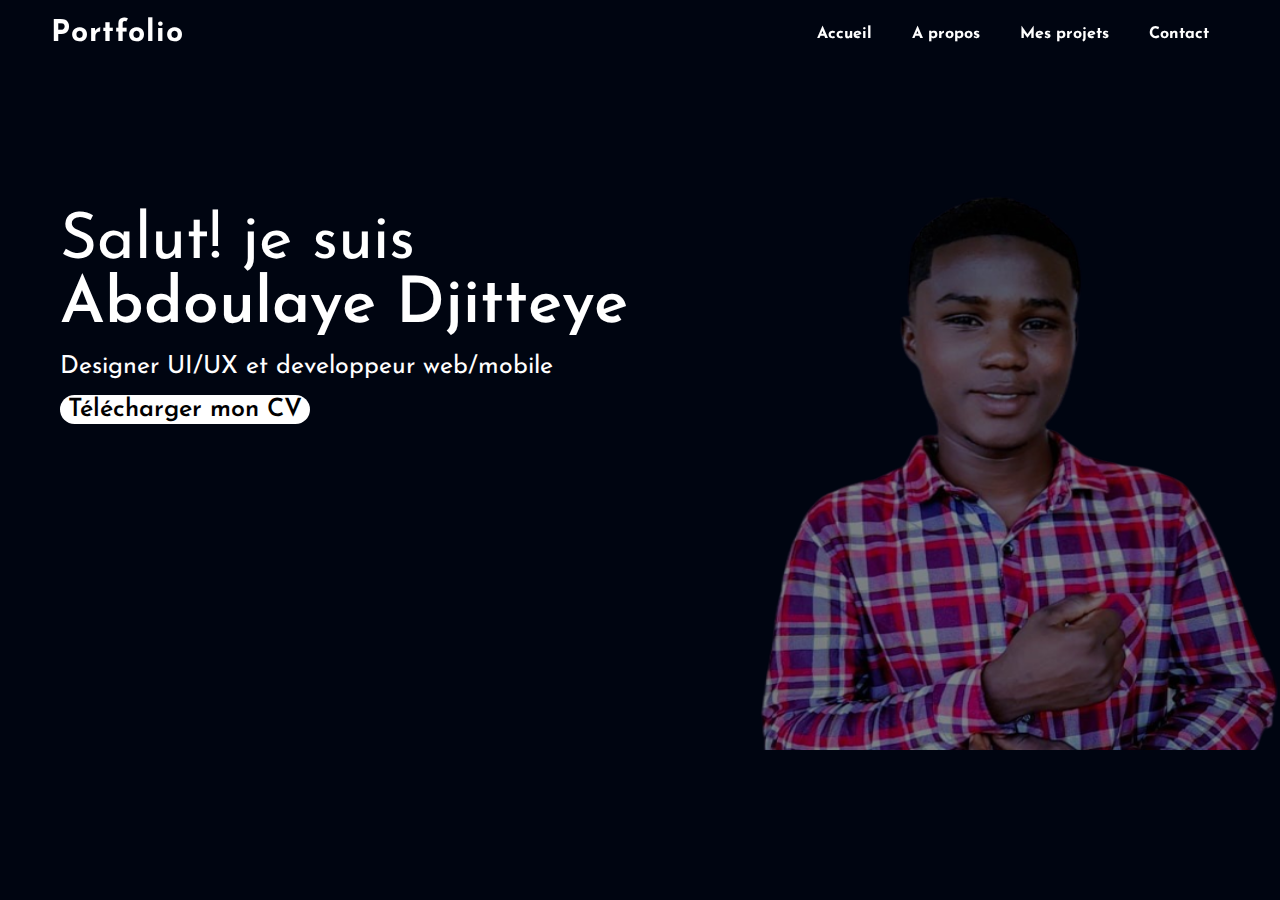
<file: index.html>
<!DOCTYPE html>
<html lang="fr">
<head>
    <meta charset="UTF-8">
    <meta http-equiv="X-UA-Compatible" content="IE=edge">
    <meta name="viewport" content="width=device-width, initial-scale=1.0">
    <title>Document</title>
    <link rel="stylesheet" href="style.css">
    <link rel="stylesheet"
  href="https://unpkg.com/boxicons@latest/css/boxicons.min.css">
  <link rel="preconnect" href="https://fonts.googleapis.com">
<link rel="preconnect" href="https://fonts.gstatic.com" crossorigin>
<link href="https://fonts.googleapis.com/css2?family=Josefin+Sans:wght@200famille=Josefin+Sans:wght@200;300;400;500;600;700&=swap" rel="stylesheet">

</head>
<body>
    <header>
       
       
        <a href="#" class="logo">Portfolio</a>
    <div>
        <ul class="nav-bar">
            <li><a href="index.html">Accueil</a></li>
            <li><a href="propos.html">A propos</a></li>
            <li><a href="projets.html">Mes projets</a></li>
            <li><a href="Contact.html">Contact </a></li>
        </ul>
    </div>
        <img src="menu.png" alt="menu" class="menu">
    </header>
    <div class="container">
        <div class="left">
            <h1>Salut! je suis</h1>
            <h2>Abdoulaye Djitteye</h2><br>
            <p>Designer UI/UX et developpeur web/mobile</p><br>
            <a href="mon cv.pdf" class="btn">Télécharger mon CV</a>
   
        </div>
        <div class="right">
            <img src="snap.png" alt="ma photo de profil">
         
        </div>
    </div>

    <script>
        const menu = document.querySelector(".menu")
        const navbar = document.querySelector(".nav-bar")
 
        menu.addEventListener('click',()=>{
        navbar .classList.toggle('mobile-menu')
        })
</script>
</body>
</html>
</file>
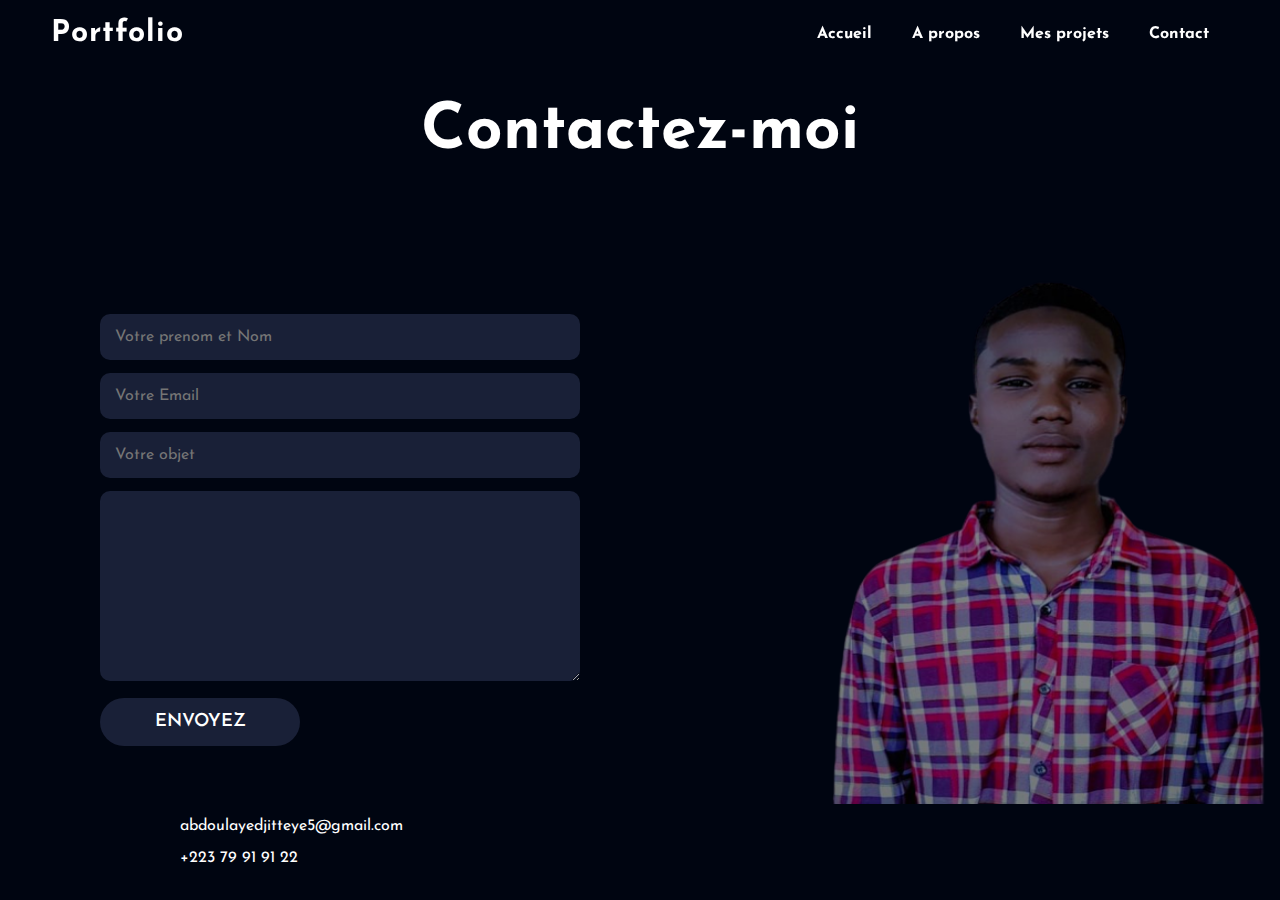
<file: Contact.html>
<!DOCTYPE html>
<html lang="fr">
<head>
    <meta charset="UTF-8">
    <meta http-equiv="X-UA-Compatible" content="IE=edge">
    <meta name="viewport" content="width=device-width, initial-scale=1.0">
    <title>Document</title>
    <link rel="stylesheet" href="style.css">
    <link rel="stylesheet"
  href="https://unpkg.com/boxicons@latest/css/boxicons.min.css">
  <link rel="preconnect" href="https://fonts.googleapis.com">
<link rel="preconnect" href="https://fonts.gstatic.com" crossorigin>
<link href="https://fonts.googleapis.com/css2?family=Josefin+Sans:wght@200famille=Josefin+Sans:wght@200;300;400;500;600;700&=swap" rel="stylesheet">
<link rel="stylesheet" href="https://cdnjs.cloudflare.com/ajax/libs/font-awesome/6.2.1/css/all.min.css" integrity="sha512-MV7K8+y+gLIBoVD59lQIYicR65iaqukzvf/nwasF0nqhPay5w/9lJmVM2hMDcnK1OnMGCdVK+iQrJ7lzPJQd1w==" crossorigin="anonymous" referrerpolicy="no-referrer">
</head>
<body>
    <header>
        <a href="#" class="logo">Portfolio</a>
        <div>
        <ul class="nav-bar">
            <li><a href="index.html">Accueil</a></li>
            <li><a href="propos.html">A propos</a></li>
            <li><a href="projets.html">Mes projets</a></li>
            <li><a href="Contact.html">Contact </a></li>
        </ul>
        </div>
        <img src="menu.png" alt="menu" class="menu">
    </header>
    <div class="contact-titre"><h1>Contactez-moi</h1></div>
    <div id="contact">
       
        <div class="contact-form">
                
            <form>
                <input type="text" placeholder="Votre prenom et Nom" required>
                <input type="email" placeholder="Votre Email" required>
                <input type="text" placeholder="Votre objet" required>
                <textarea cols="30" rows="10" placeholder="Votre Message" required> 
                </textarea>
                <input type="submit" value="Envoyez" class="envoi">
            </form>
        </div>
       
        <div class="contact-img">
            <img src="cont.png" alt="ma photo">

        </div>
        <div class="icons">
        <span><i class="fa-regular fa-envelope"></i></span>
            <span> <a href="mailto:abdoulayedjitteye5@gmail.com">abdoulayedjitteye5@gmail.com</a></span> <br><br>
   
           <i class="fa-solid fa-phone"></i>
           <span>+223 79 91 91 22</span><br><br>
        </div>
    </div>
     
    <script>
        const menu = document.querySelector(".menu")
        const navbar = document.querySelector(".nav-bar")
 
        menu.addEventListener('click',()=>{
        navbar .classList.toggle('mobile-menu')
        })
</script>
</body>
</html>
</file>
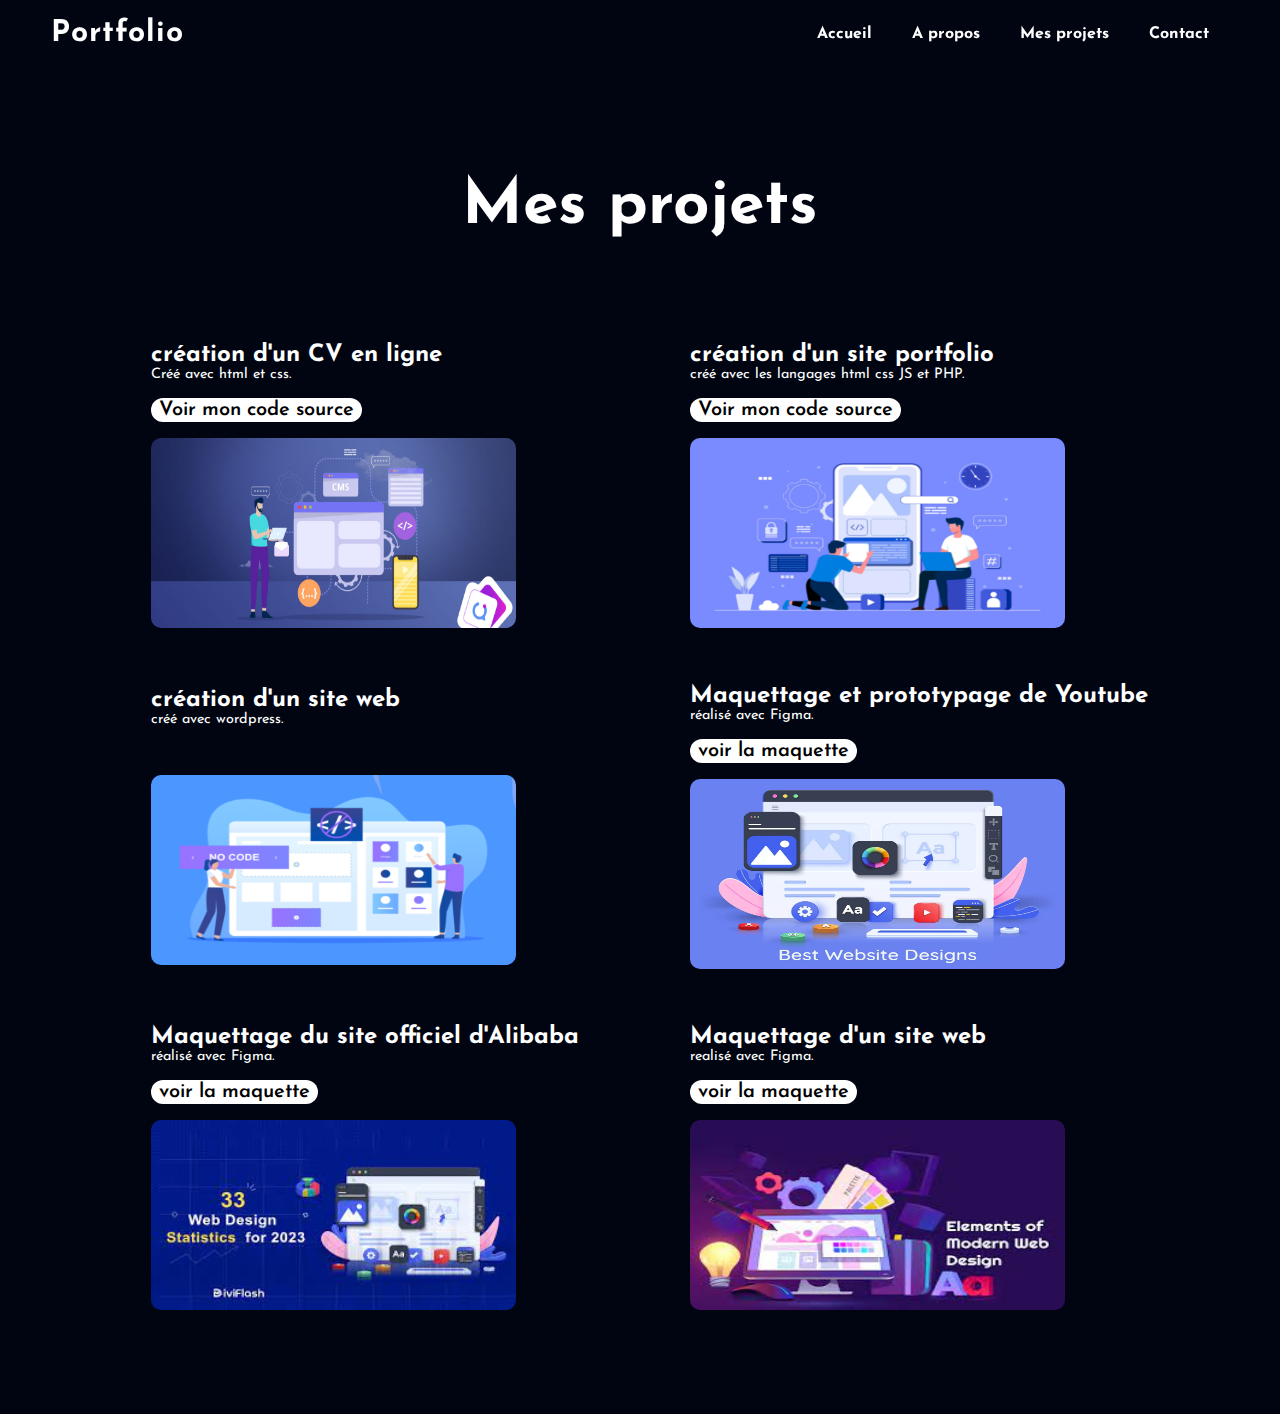
<file: projets.html>
<!DOCTYPE html>
<html lang="fr">
<head>
    <meta charset="UTF-8">
    <meta http-equiv="X-UA-Compatible" content="IE=edge">
    <meta name="viewport" content="width=device-width, initial-scale=1.0">
    <title>Document</title>
    <link rel="stylesheet" href="style.css">
    <link rel="stylesheet"
  href="https://unpkg.com/boxicons@latest/css/boxicons.min.css">
  <link rel="preconnect" href="https://fonts.googleapis.com">
<link rel="preconnect" href="https://fonts.gstatic.com" crossorigin>
<link href="https://fonts.googleapis.com/css2?family=Josefin+Sans:wght@200famille=Josefin+Sans:wght@200;300;400;500;600;700&=swap" rel="stylesheet">
</head>
<body>
    <header>
        <a href="#" class="logo">Portfolio</a>
        <div>
        <ul class="nav-bar">
            <li><a href="index.html">Accueil</a></li>
            <li><a href="propos.html">A propos</a></li>
            <li><a href="projets.html">Mes projets</a></li>
            <li><a href="Contact.html">Contact </a></li>
        </ul>
        </div>
        <img src="menu.png" alt="menu" class="menu">

    </header>
    <section class="projets">
    <div class="titre"><h1>Mes projets</h1></div><br><br>
    <div class="contenu">
        
            <div class="pro">
                <h2>création d'un CV en ligne</h2>
                <p>Créé avec html et css.  </p><br>
                <a href="https://github.com/Djitteye/siteCV" class="code">Voir mon code source</a>
                <br><br>
                <img src="dev1.jpg" alt="dev1">
            </div>
            <div class="pro">
                <h2>création d'un site portfolio</h2>
                <p> créé avec les langages html css JS et PHP.</p><br>
                <a href="https://github.com/Djitteye/MonPremierSitePortfolio" class="code">Voir mon code source</a><br><br>
                <img src="dev2.png" alt="dev2" class="dev2">
            </div>
            <div class="pro">   
                <h2>création d'un site web </h2>
                <p>créé avec wordpress. </p><br><br><br>
                <img src="dev3.png" alt="design" class="dev3">

            </div>
            <div class="pro">   
                <h2>Maquettage et prototypage de Youtube</h2>
                <p>réalisé avec Figma.  </p><br>
                <a href="https://www.figma.com/file/SShpGv0i655pvjTAY2cB6m/Untitled?type=design&node-id=0-1&mode=design&t=QbTbXOG2kYQBj07c-0" class="code">voir la maquette</a><br><br>
                <img src="design1.webp" alt="design">

            </div>
            <div class="pro">   
                <h2>Maquettage du site officiel d'Alibaba</h2>
                <p>réalisé avec Figma. </p><br>
                <a href="https://www.figma.com/file/9wgtzhEOS9ucQEVZ2YydFC/Untitled?type=design&node-id=0-1&mode=design&t=cyOZEVhuM4dPOsL9-0" class="code">voir la maquette</a><br><br>
                <img src="design2.jpg" alt="design">

            </div>
            <div class="pro">   
                <h2>Maquettage d'un site web</h2>
                <p>realisé avec Figma.  </p><br>
                <a href="https://www.figma.com/file/xREfCFO3aok4BezJktsesq/Untitled?type=design&node-id=0-1&mode=design&t=23ebtKXZmarkqEO7-0" class="code">voir la maquette</a><br><br>
                <img src="design3.jpg" alt="design">

            </div> 
    </div>
    </section>    

    <script>
        const menu = document.querySelector(".menu")
        const navbar = document.querySelector(".nav-bar")
 
        menu.addEventListener('click',()=>{
        navbar .classList.toggle('mobile-menu')
        })
</script>
</body>
</html>
</file>
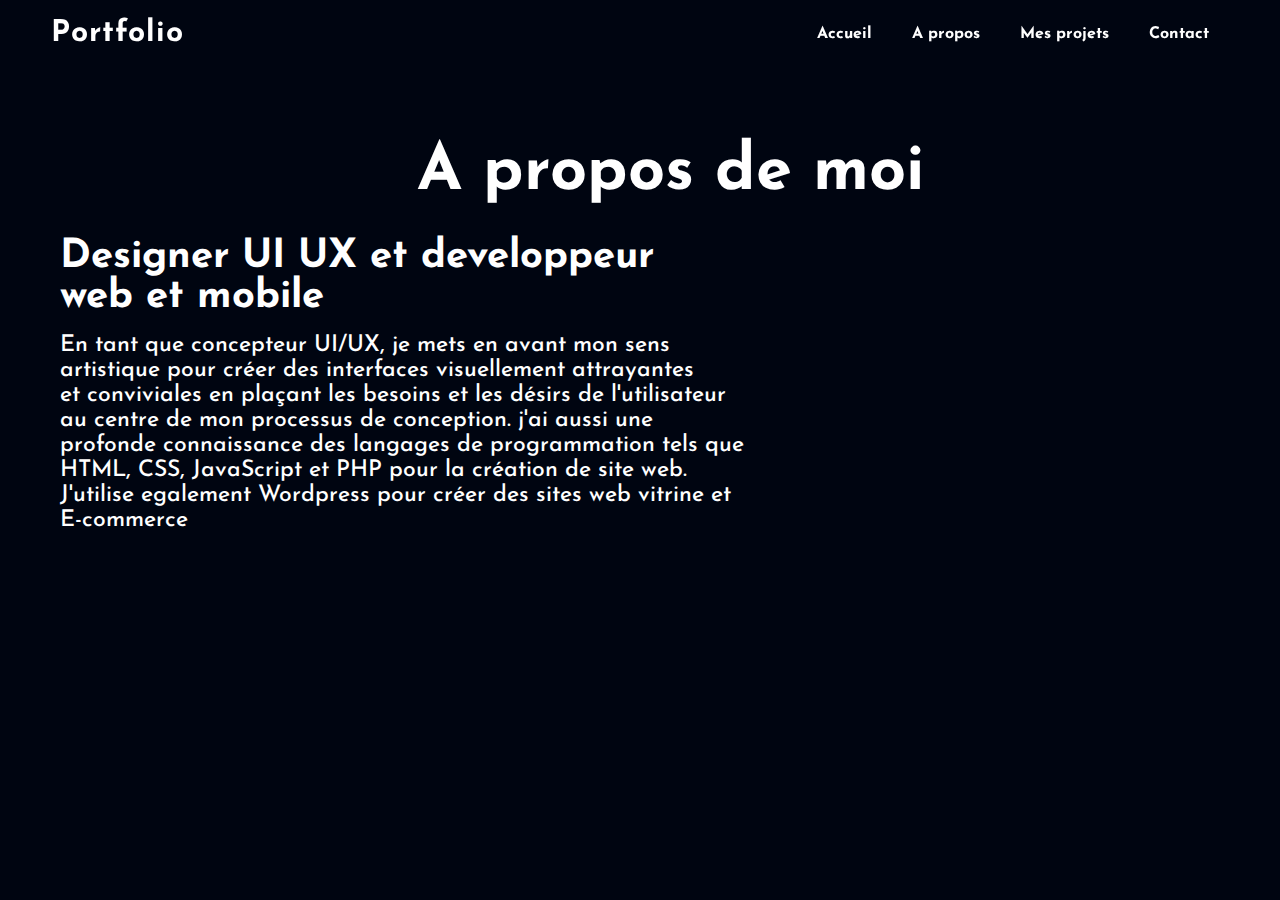
<file: propos.html>
<!DOCTYPE html>
<html lang="fr">
<head>
    <meta charset="UTF-8">
    <meta http-equiv="X-UA-Compatible" content="IE=edge">
    <meta name="viewport" content="width=device-width, initial-scale=1.0">
    <title>Document</title>
    <link rel="stylesheet" href="style.css">
    <link rel="stylesheet"
  href="https://unpkg.com/boxicons@latest/css/boxicons.min.css">
  <link rel="preconnect" href="https://fonts.googleapis.com">
<link rel="preconnect" href="https://fonts.gstatic.com" crossorigin>
<link href="https://fonts.googleapis.com/css2?family=Josefin+Sans:wght@200famille=Josefin+Sans:wght@200;300;400;500;600;700&=swap" rel="stylesheet">
</head>
<body>
    <header>
        <a href="#" class="logo">Portfolio</a>
        <div >
        <ul class="nav-bar">
            <li><a href="index.html">Accueil</a></li>
            <li><a href="propos.html">A propos</a></li>
            <li><a href="projets.html">Mes projets</a></li>
            <li><a href="Contact.html">Contact </a></li>
        </ul>
        </div>
        <img src="menu.png" alt="menu" class="menu">

    </header>
    <div class="corps">
        <h1>A propos de moi</h1><br><br>
        <h2>Designer UI UX et developpeur <br> web et mobile</h2><br>
    <p> En tant que concepteur UI/UX, je
        mets en  
        avant mon sens<br> artistique
        pour créer des 
        interfaces
        visuellement attrayantes<br> et
        conviviales  en plaçant les besoins
et les désirs de l'utilisateur<br> au
centre de mon processus de
conception. j'ai aussi une
<br>profonde connaissance des 
langages de programmation tels
que <br> HTML, CSS, JavaScript et
PHP pour la création de site web. <br>J'utilise egalement Wordpress pour créer  des sites web vitrine et  <br>E-commerce</p> 
  
    </div>

    <script>
        const menu = document.querySelector(".menu")
        const navbar = document.querySelector(".nav-bar")
 
        menu.addEventListener('click',()=>{
        navbar .classList.toggle('mobile-menu')
        })
</script>
</body>
</html>
</file>
<file: style.css>
*{
    padding: 0;
    margin: 0;
    box-sizing: border-box;
    font-family: 'josefin Sans', sans-serif;
    list-style: none;
    text-decoration: none;
    scroll-behavior: smooth;
    scroll-padding-top: 3.5rem;
}
:root{
    --text-color: #ffffff;
    --second-color:#000000;
    --big-font: 4.8rem;
    --moyen-font: 4.2rem;
    --p-font: 1.1rem; 
}
body{
    background-color: #000511;;
    background-size: 100%;
    color: var(--text-color);
}
header{
    position: fixed;
    width: 100%;
    top: 0;
    right: 0;
    z-index: 1000;
    display: flex;
    align-items: center;
    justify-content: space-between;
    background: transparent;
    padding: 25px 15px;
    transition-duration: .3s;
}
.logo{
    color: var(--text-color);
    font-size: 30px;
    font-weight: bold;
    letter-spacing: 1px;
}
header img {
    width: 55px;
    display: none;
}
.nav-bar{
    display: flex;

}
.nav-bar li{
    position: relative;
}
.nav-bar a{
    color: var(--text-color);
    font-weight: bold;
    font-size: 1rem;
    padding: 10px 20px;
}
.nav-bar a::after{
    content: '';
    position: absolute;
    width: 0;
    height: 2px;
    background:var(--text-color);
    left: 0;
    bottom: -4px;
    transition: ease .40s;
}
.nav-bar a:hover::after{
    width: 100%;
}
p{
    font-size: var(--p-font);
   } 
  
/*la page Accueil*/
.container{
    display: grid;
    grid-template-columns: 2fr 1fr;
    width: 100%;
}
.container .left{
    margin-top: 210px;
    margin-left: 60px;
    width: 100%;
   
}
.container .left h1{
    font-size: var(--moyen-font);
    font-weight: 400 ;
}
.container .left h2{
    font-size: var(--big-font);
    font-weight:600;
}
 
.container .left p{
    font-size: 25px;
}
.container .right{
    margin-top: 170px;
    width: 46%;
   
   
   
}
.container .right img{
    padding-left: 50px;
   
    width: 600px;
    height: 580px;
}
.btn{
    display: inline-block;
    background-color: var(--text-color);
    color: #000000;
    border: 2px solid transparent;
    font-weight: 600;
    font-size: 25px;
    border-radius: 50px;
    transition: ease .35s;
    padding-left: 6px;
    padding-right: 6px;
    text-align: center;
}
.btn:hover{
    border: 2px solid white;
    background: transparent;
    color: var(--text-color);

}


/* la page A propos*/
.corps{
    margin-top: 140px ;
    margin-left:60px ;
}
.corps h1{
    font-size: 65px;
    text-align: center;
   
}

.corps p{
    font-size: 23px;
    
    line-height: 25px;
    font-weight: 500;
}
.corps h2{
    font-size: 30px;
   
}
/*Mes projets*/

.contenu{
    margin: auto;
    width: 90%;
    
}

.contenu  img{
    height: 190px;
    width: 80%;
    border-radius: 10px;
    margin-bottom:20px ;
    transition: all .30s;
   
}
.contenu  img:hover{
    transform: scale(1.1);
}
.pro .dev2, .pro .dev3{
    margin-top: 0px;
}

.titre h1{
    font-size: var(--big-font);
    padding-top: 95px;
}

.titre{
    text-align: center;
}
.projets .contenu{
    display: grid;
    grid-template-columns: repeat(auto-fit, minmax(370px, auto));
    grid-gap: 2em;
    align-items: center;
    margin-top: 4.5rem;

}

.code{
    display: inline-block;
    background-color: var(--text-color);
    color: #000000;
    border: 2px solid transparent;
    font-weight: 600;
    font-size: 20px;
    border-radius: 50px;
    transition: ease .35s;
    padding-left: 6px;
    padding-right: 6px;
    
}
.code:hover{
   
    border: 2px solid white;
    background: transparent;
    color: var(--text-color);
}
/*contact*/
.contact-titre{
    margin-top: 100px;
}
#contact{
    align-items: center;
    padding-top: 80px;
    padding-left: 100px;
    display: grid;
    grid-template-columns: 1fr 1fr;
    
    margin: 0px;
}
.contact-form form{
    position: relative;
}
.contact-titre h1{
    text-align: center;
    font-size: var(--big-font);
}

.contact-form {
   
    margin: 0px;
    width: 100%;
}

.contact-img img{
    width: 700px;
    height: 560px;
    padding-left: 30%;
    padding-top:0px ;
   
   
}
.contact-form form input, form textarea{
    width: 100%;
    padding: 15px;
    margin-top: 10px;
    border: none;
    outline: none;
    background-color: #192037;
    color: var(--text-color);
    font-size: 1rem;
    margin-bottom: 3px;
    border-radius: 10px;
}
.contact-form .envoi{
    display: inline-block;
    background-color:#192037 ;
    color: var(--text-color);
    font-size: 18px;
    font-weight: 600;
    border-radius: 30px;
    width: 200px;
    transition: ease .35s;
    text-transform: uppercase;
}
.contact-form .envoi:hover{
    cursor: pointer;
    transform: scale(1.1);
}
.icons a{
    
    text-decoration: none;
    color: var(--text-color);
}
.icons{
    padding-left: 80px;
    padding-top: 10px;
}
/*responsive*/

@media screen and (max-width:1370px){
    header{
        padding: 18px 4%;
        transition: .2s;
    }
    section{
        padding: 80px 4%;
        transition: .2s;
    }
    :root{
        --big-font: 4rem;
        --moyen-font: 4rem;
        --p-font:0.9rem;
        transition: .2s;
    }
     /*A propos*/
     .corps h1{
        font-size: 65px;
    }
    .corps h2{
        font-size:40px ;
    }
    .corps p{
        font-size: 23px;
    }
    /*Mes projets*/
    .contenu {
       margin-left: 100px;
    }
    .contenu .pro img{
        height: 190px;
        width: 72%;
        text-align: center;
       
    }
    /*contact*/
    #contact{
        margin: 0px  ;
    }
    .contact-form form input, form textarea {
        width: 100%;
    }
}
@media screen and (max-width:1200px){
    :root{
        --big-font: 3.7rem;
        --moyen-font: 3.7rem;
        --p-font:0.8rem;
        transition: .2s;
    }
    /*A propos*/
    .corps h1{
        font-size: 65px;
    }
    .corps h2{
        font-size:40px ;
    }
    .corps p{
        font-size: 23px;
    }
    /*contact*/
    #contact{
        margin: 0px;
    }
    .contact-img img{
       
        width: 400px;
        margin-left: 0px;
    }
    #contact .contact-form{
        width: 520px;
        
    }
    .contact-form form input, form textarea {
        width:  90%;
        
    }
    /*projets*/
    .contenu .pro img{
        margin-left: 0px;
        height: 190px;
        width: 350px;
    }
}
@media screen and (max-width:990px){
     :root{
        --big-font: 3.4rem;
        --moyen-font: 3.4rem;
        --p-font:0.7rem;
        transition: .2s;

    }
    
    /*Accueil*/
    .container .left p{
        font-size: 15px;
    }
    .container .left .btn{
        margin-left: 20px;
    }
    /*A propos*/
    .corps{
        margin-left: 0px;
    }
    .corps h1{
        font-size: 65px;
        
    }
    .corps h2{
        font-size:40px ;
       
    }
    .corps p{
        font-size: 23px;
        padding-left: 30px;
    }
    /*Mes projets*/
    .contenu {
        margin-left: 45px;
        align-items: center;
     }
    .contenu .pro img{
        height: 190px;
        width: 70%;
        
       
       
    }
    .contenu .pro h2, .contenu .pro p, .contenu .pro img, .contenu .pro a{
        margin-left: 20%;
        margin-right: 15%;
    }
    /*contact*/
    #contact{
        width: 100%;
        display:flex;
        flex-wrap: wrap;
        margin: 0px;
     
    }
    .contact-img img{
       
        padding-left: 0px;
        width: 400px;
        height: 700px;
    }
    #contact .contact-form,#contact .contact-img{
        width: 600px;
        margin-left: 0px
    }

    .contact-form form input, form textarea {
        width:  100%;
        
        
    }
    
}
@media screen and (max-width:948px){
     /*Mes projets*/
     .contenu {
        margin: auto;
        
        align-items: center;
        
     }
    .contenu .pro img{
        height: 190px;
        width: 45%;
        
       
       
    }
    .contenu .pro h2, .contenu .pro p, .contenu .pro img, .contenu .pro a{
        margin-left: 30%;
        
    }
    /*A propos*/
    .corps{
        margin-left: 0px;
    }
    /*contact*/
    #contact{
        margin: 0px;
    }
}
@media screen and (max-width:750px){
    :root{
        --big-font: 3rem;
        --moyen-font: 3rem;
        --p-font:0.8rem;
        transition: .2s;
    }
   
    /*Accueil*/
    .container{
        display: flex;
        flex-wrap: wrap;
    }
    .container .left p{
        font-size: 18px;
    }
    .container .right img{
        width: 450px;
        height: 400px;
        margin-left: 0px;
        margin-left: 15%;
    }
    .container .left{
        margin-top: 150px;
        margin-left: 0px;
        width: 100%;
       
       
    }
    .container .left h1, .container .left h2, .container .left p{
        padding-left: 15%;
        padding-right: 0px;
    }
    .container .right{
        margin-top: 18px;
        
        width: 100%;
       
    }
    
    .container .left .btn{
        margin-left: 30%;
        
        font-size: 20px;
    }
    /*A propos*/
    .corps{
        margin-left: 0px;
      
    }
      
        .corps h1{
            font-size: 55px;
            
        }
        .corps h2{
            font-size:35px ;
           
        }
        .corps p{
            padding-left: 10px;
            font-size: 22px ;
        }

     /*Mes projets*/
     .titre h1{
        text-align: center;
     }
     .projets{
        width: 100%;
        
     }
     .contenu .pro img{
        height: 200px;
        width:300px;
       
       
       
    }
    .projets .contenu {
        padding-left: 15%;
        padding-right: 15%;
        width: 100%;
        
        
    }
    .contenu .pro h2,.contenu .pro p{
       margin-left: 0px;
    }
    .contenu .pro img{
        margin-left: 0px;
    }
    .contenu .pro .code{
        margin-left: 12px;
    }
    /*contact*/
    #contact{
        width: 100%;
        display:flex;
        flex-wrap: wrap;
        margin-right: 0px;
       
    }
    .contact-img img{
       
        padding-left: 0px;
        width: 400px;
        height: 700px;
    }
    #contact .contact-form,#contact .contact-img{
        width: 600px;
        margin-left: 0px;
        margin-right: 0px;
    }

    .contact-form form input, form textarea {
        width:  100%;
        
        
    }
    
}
   

@media screen and (max-width:675px){
    header{
        padding: 0;
    }
    header .menu{
        display: block;
    }
    .nav-bar{
        top: 0;
        left: 0;
        position: absolute;
        background-color: rgba(83, 92, 156, 0.363);
        backdrop-filter: blur(7px);
        width: 100%;
        height: 100vh;
        display: flex;
        justify-content: center;
        align-items: center;
        margin-left: -100%;
        transition: all 0.5s ease;
        
    }
    .mobile-menu{
        margin-left: 0;
       }
    header ul{
        display: flex;
        flex-direction: column;
        align-items: center;
    }
    header .nav-bar  li{
        margin: 25px 0;
        font-size: 1.2em;
    }
     header .menu{
        width: 65px;
        height: 30px;
        position: absolute;
        top: 19px;
        left: 50%;
    }
    header .logo{
        padding-left: 25px;
        padding-top: 18px;
    }
    /*Accueil*/
    .container .left h1, .container .left h2{
        font-size: 45px;
        text-align: center;
    }
    .container .right img{
        width: 400px;
        margin-left: 15%;
        margin-right: 15%;
    }
    /*A propos*/
    .corps{
        margin-left: 0px;
        
    }
    .corps h1{
        font-size: 50px;
    }
    .corps h2{
        font-size:27px ;
    }
    .corps p{
        font-size: 15px;
    }
    /*Mes projets*/
    .contenu{
       
        margin: 0px;
        align-items: center;
    }
    /*contact*/
    .contact-form{
        width: 100%;
        margin: 0px;
    }
    .contact-form form{
        width: 100%;
    }
    #contact{
        margin: 0px;
        
    }
    .contact-img img{
        margin-top: 5%;
        margin-left: 0px;
        width: 350px;
        height: 300px;
       
    }
    
    
}
@media screen and (max-width:612px){
    #contact{
        width: 100%;
        display: flex;
        flex-wrap: wrap;
        padding-left: 0px;
       
    }
    

}
@media screen and (max-width:465px){
    .logo{
        font-size: 25px;
    }
    .menu{
        width: 35px;
        margin-top: -5px;
    }
    /*A propos*/
    .corps p{
        font-size: 13px;
    }
    /*Mes projets*/
    .titre h1{
        padding-left: 20px;
        font-size: 30px;
     }
     .projets{
        width: 100%;
        margin-left:0px;
        margin-right: 0px;
        
        
     }
     .contenu .pro img{
        height: 210px;
        width:85%;
        margin-left: 0px;
       
       
    }
    .projets .contenu {
        margin-left: 0px;
        margin-right: 0px;
        padding-left: 8%;
        margin: 0px;
        width: 100%;
        
        
    }
    .contenu .pro h2,.contenu .pro p{
       margin-left: 0px;
    }
    .contenu .pro img{
        margin-left: 0px;
    }
    .contenu .pro .code{
        margin-left: 12px;
    }
    /*Accueil*/
    .container .right img{
        width: 350px;
        margin-left: 15%;
       
    }
  
    .container .left{
        margin-left: 0px;
    }
    .container .left h1, .container .left h2, .container .left p{
        padding-left: 4%;
    }
       /*contact*/
       .contact-img img{
        height: 430px;
        width: 80%;
    }

}
@media screen and (max-width:410px){
 
    /*contact*/
    .contact-titre h1{
        font-size: 40px;
    }
    .icons{
        padding-left: 3%;
    }
    .contact-img img{
        height: 380px;
        width: 80%;
    }
    @media screen and (max-width:410px){
           .projets{
        width: 100%;
        margin-right: 0px;
    }
    .projets .contenu{
        margin-left: 0px;
        margin-right: 0px;
    }
    .contenu .pro img{
        height: 210px;
        width:310px;
        margin-left: 0px;
       
       
    }
    
    .projets .titre{
        margin-right: 0px;
        
    }
    }
    .contenu .pro h2, .contenu .pro p, .contenu .pro img, .contenu .pro a{
        margin-left: 0px;
        margin-right: 0px;
    }
    .contenu .pro h2{
       
        display: inline-block;
    }
    .contenu .pro p{
        
       display: inline-block;
        
    }
    .projets{
       width: 100%;
       overflow: hidden;
    }
    .contenu .pro{
       
        width: 100%;
    }
    
}
</file>
